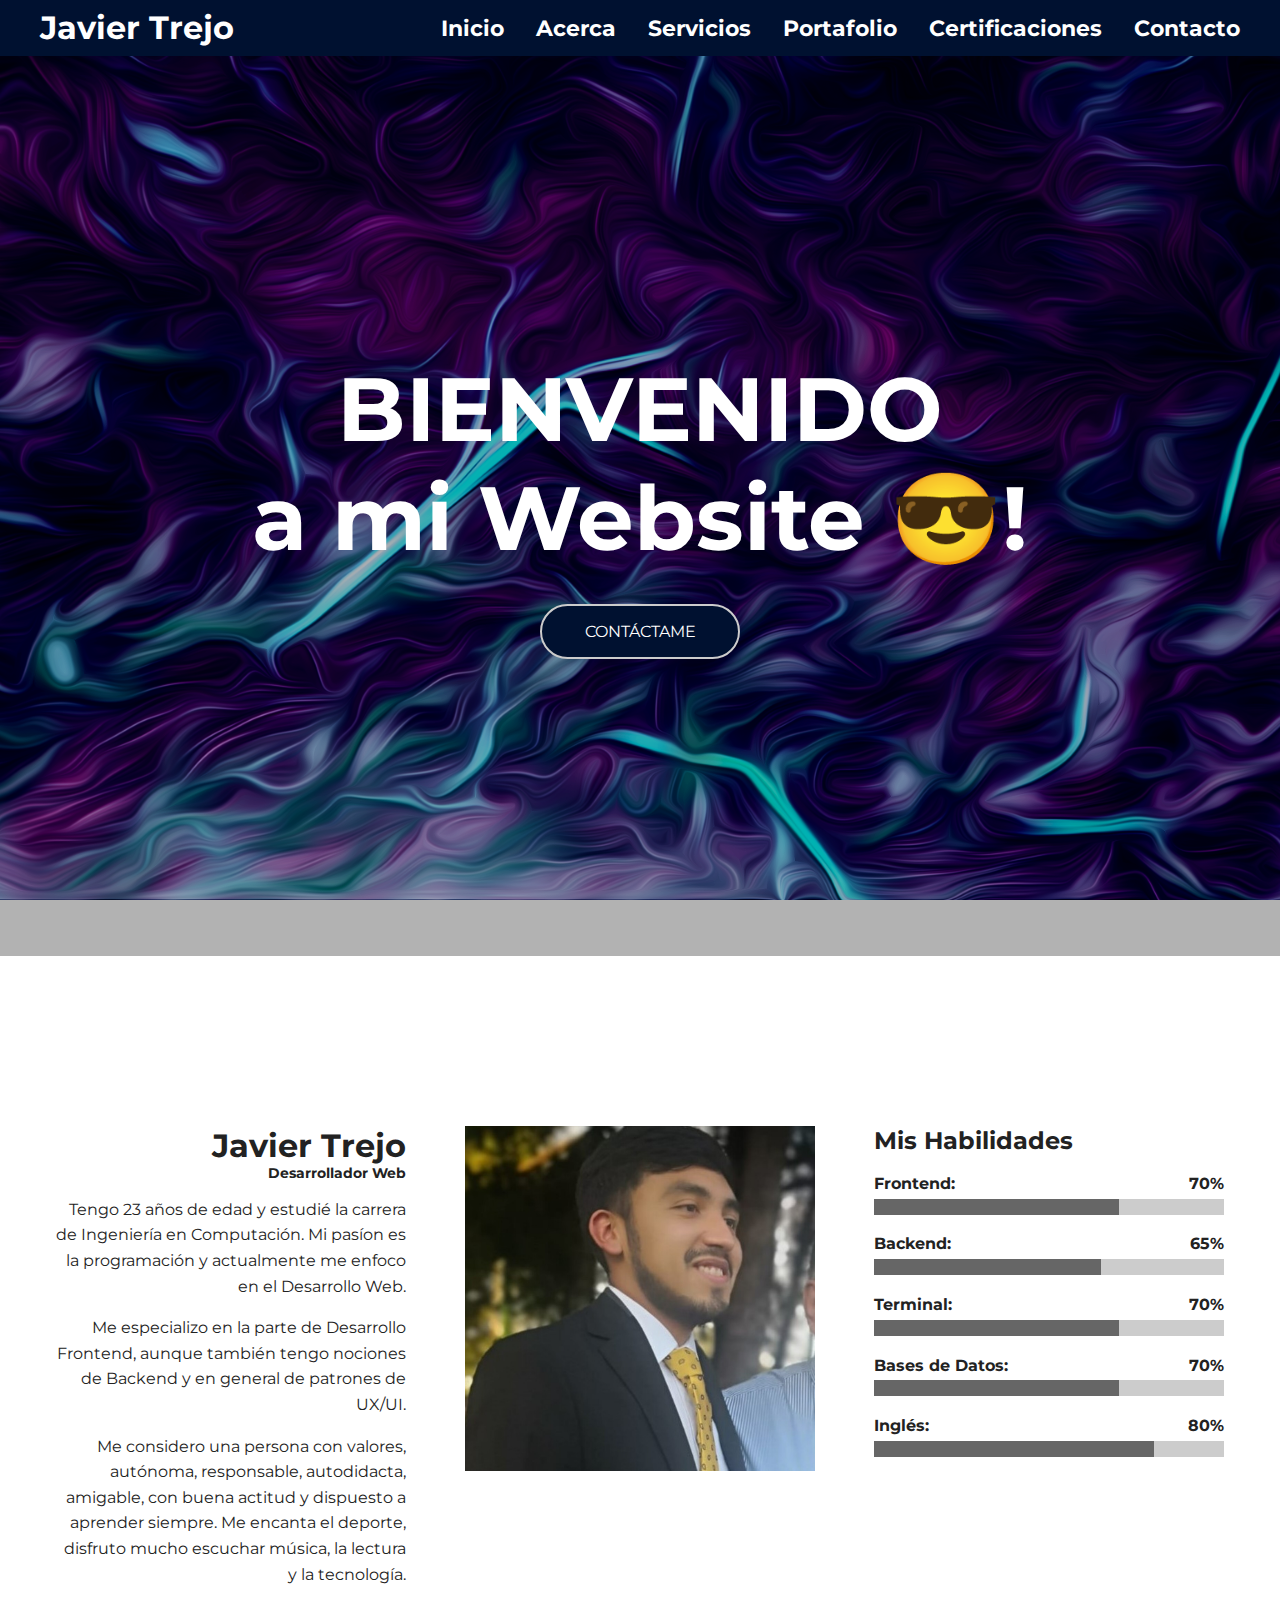
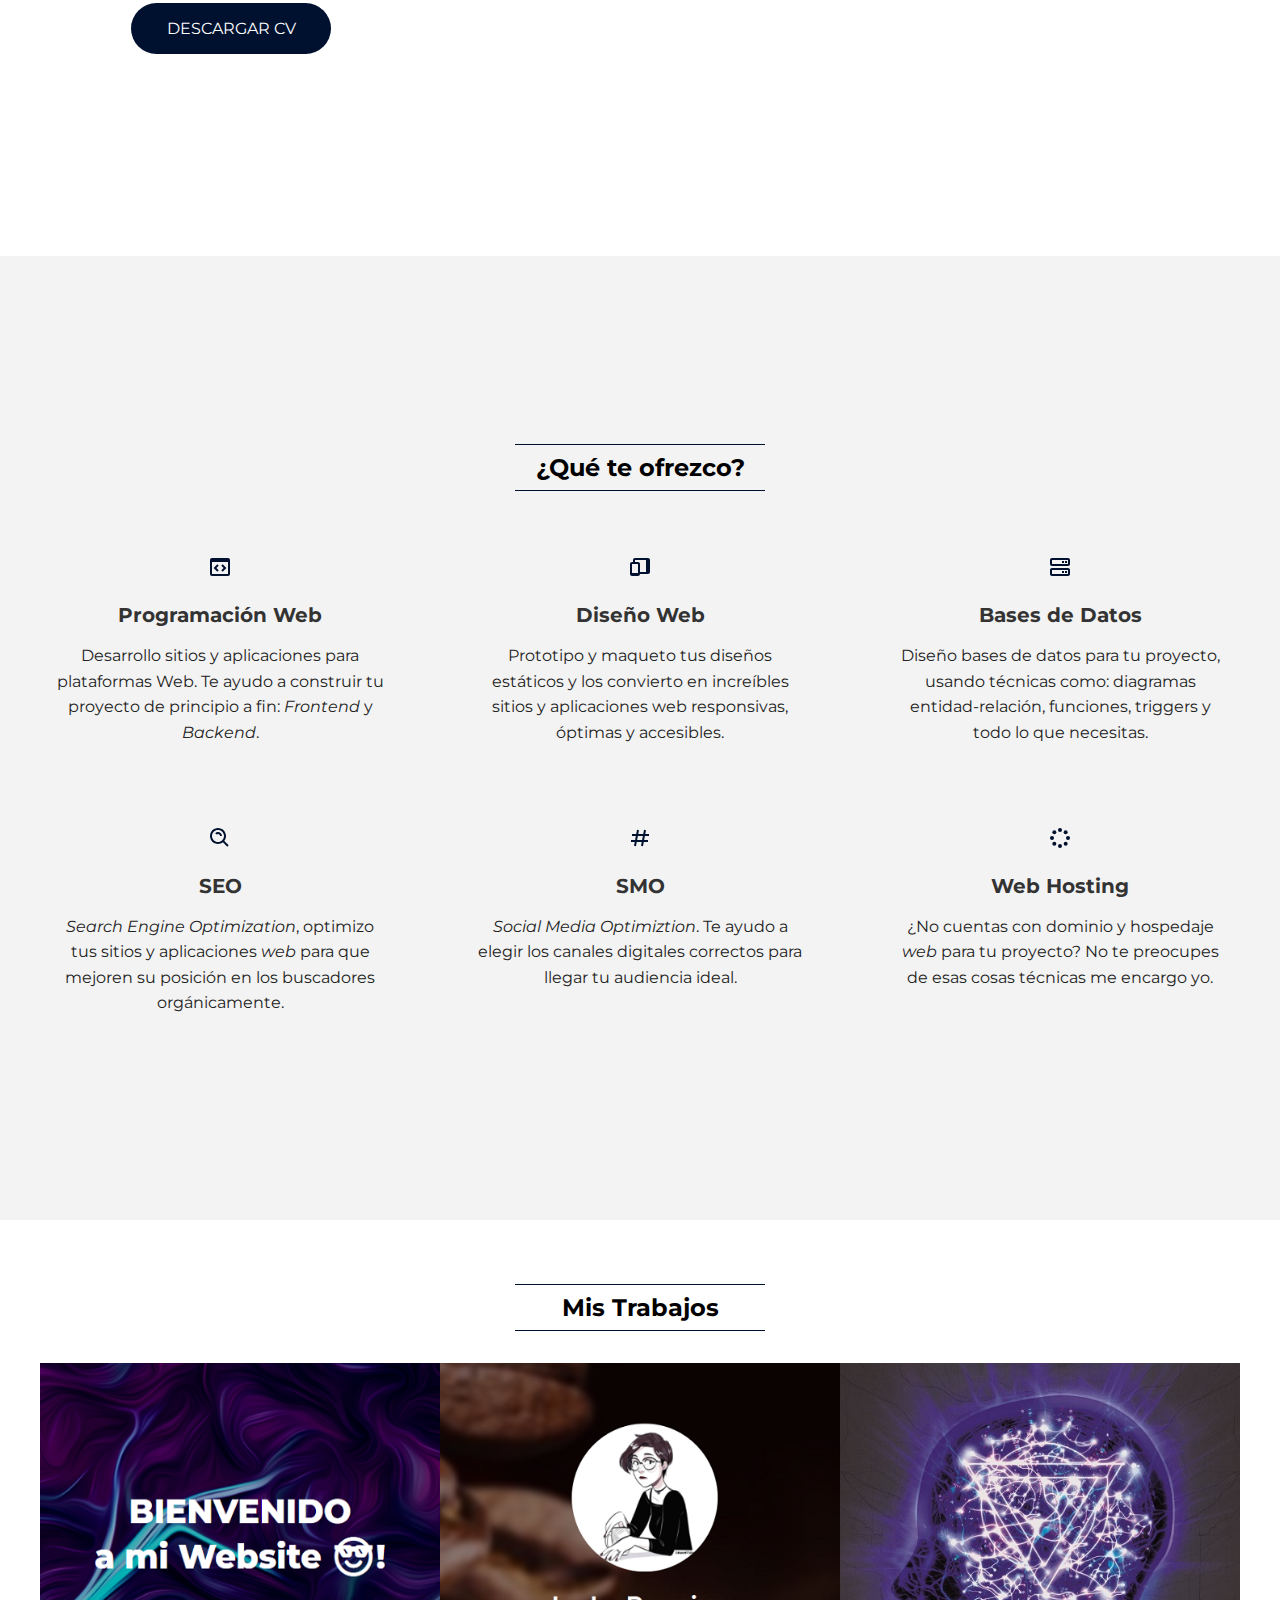
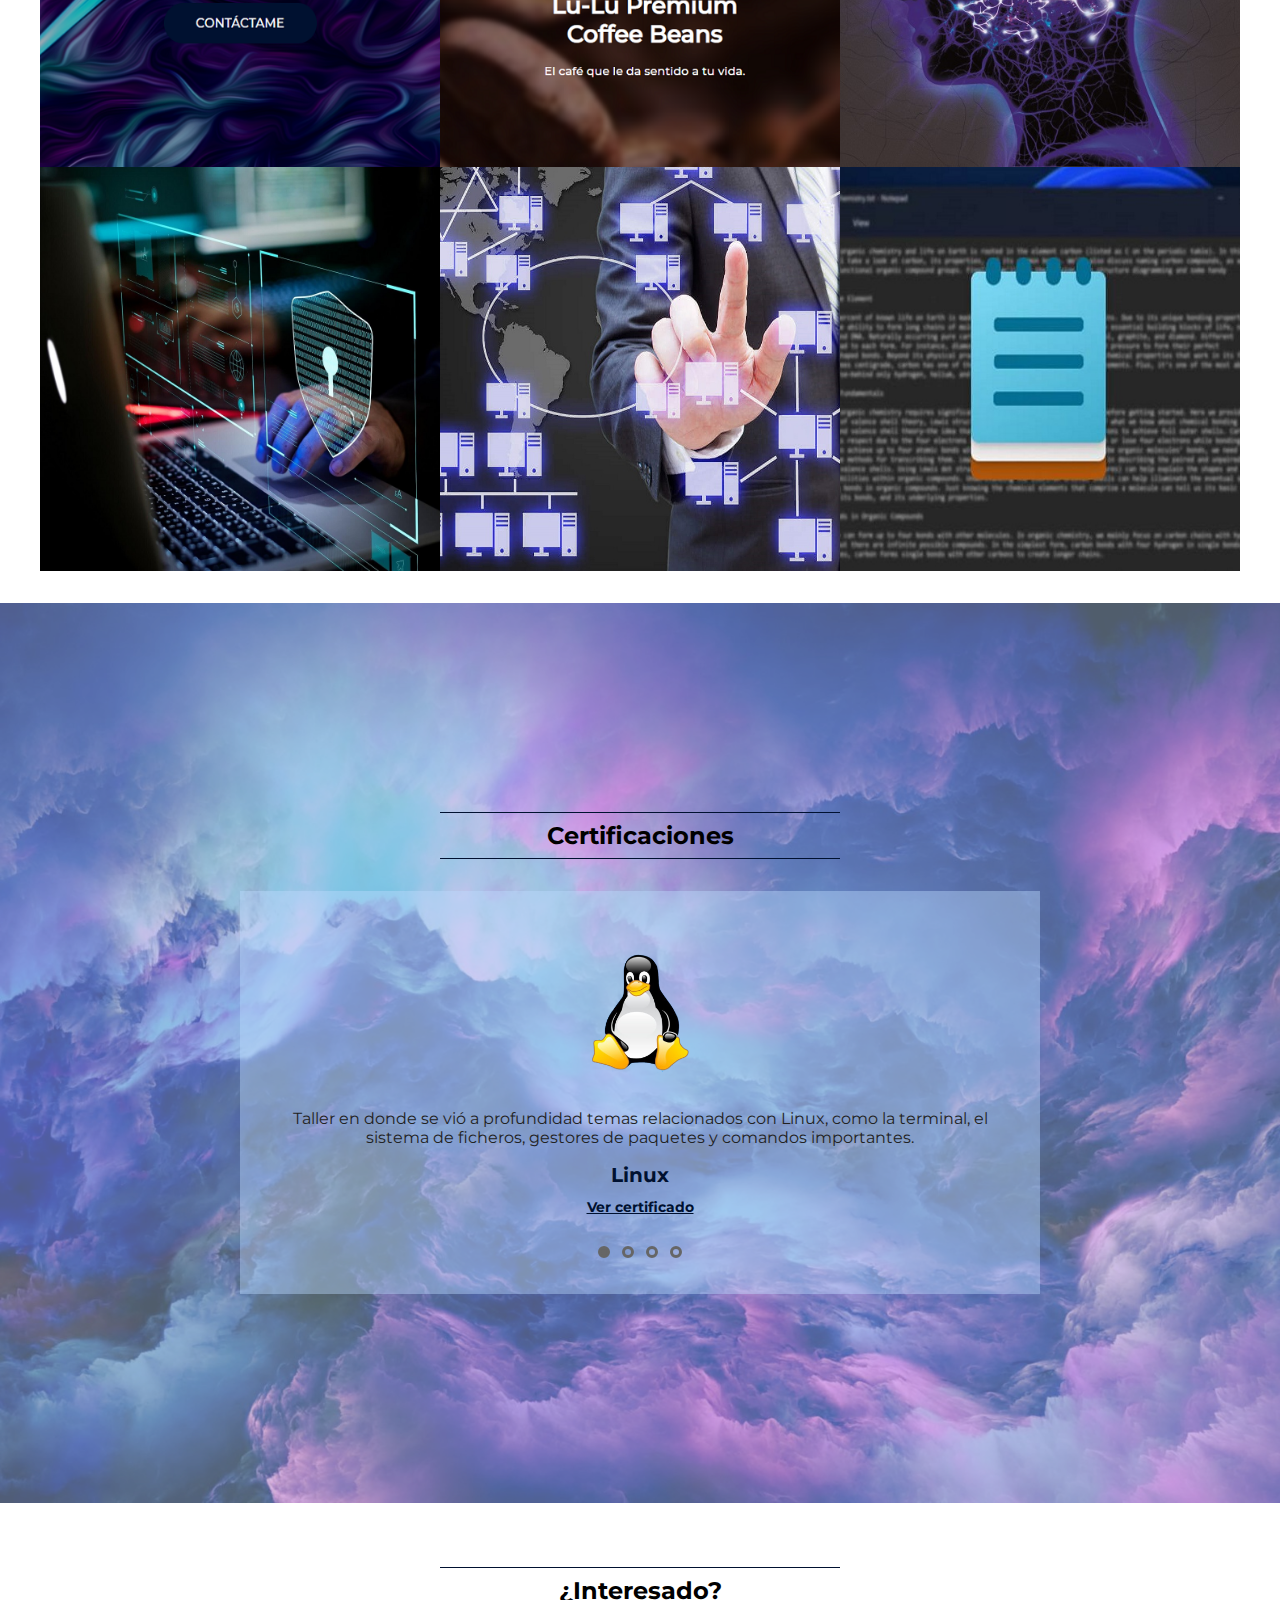
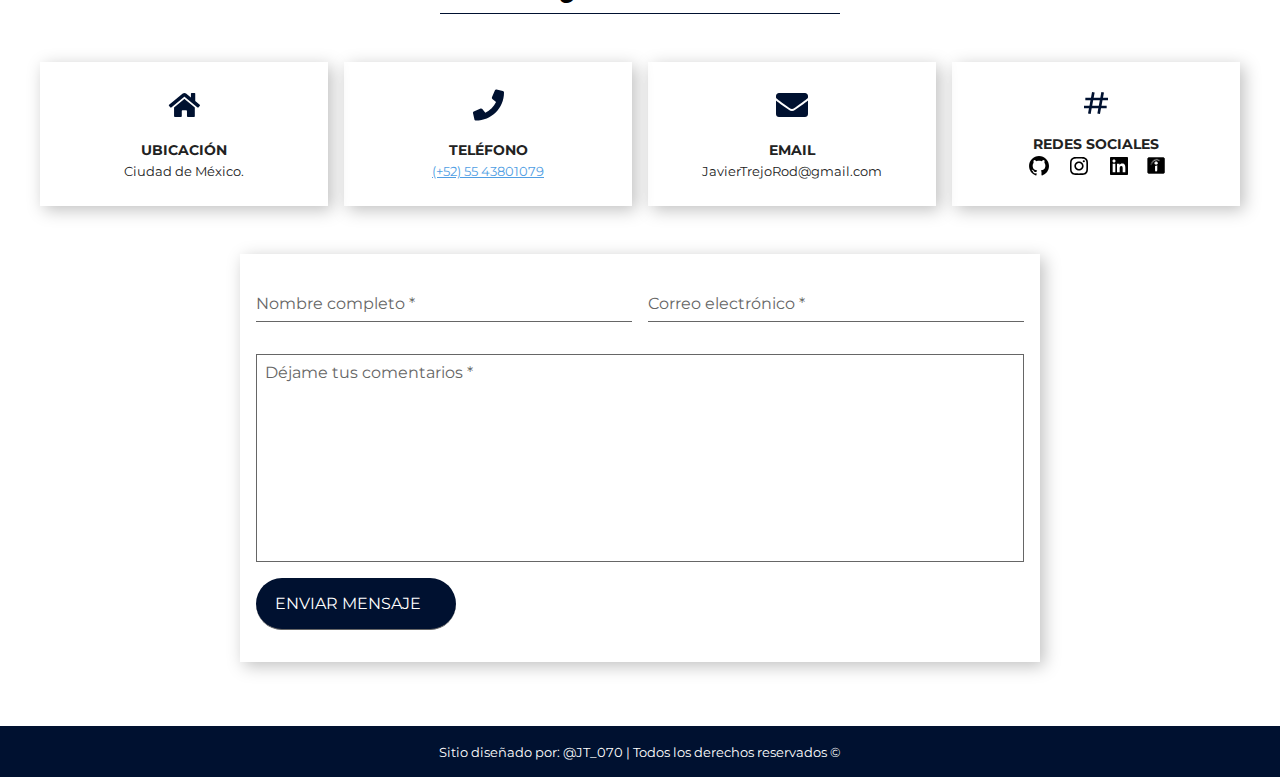
<file: index.html>
<!DOCTYPE html>
<html lang="es">
<head>
    <meta charset="UTF-8">
    <meta name="viewport" content="width=device-width, initial-scale=1.0">
    <link rel="stylesheet" href="./style.css">
    <link rel="shortcut icon" type="image/x-icon" href="https://raw.githubusercontent.com/JT070/Landing-Portfolio/master/assets/favicon-3.png" >
    <title>JaviScript</title>

    <meta name="description" content="Bienvenido a mi sitio web! Aquí concontrarás mi portafolio de proyectos, información de contacto, mi CV y más. Contáctame y trabajemos juntos!">
    <meta property="og:image" content="https://raw.githubusercontent.com/JT070/Landing-Portfolio/master/assets/JT-Logo-Cuadrado.png">
    <link rel="canonical" href="">
    <link rel="favicon" href="https://raw.githubusercontent.com/JT070/Landing-Portfolio/master/assets/favicon-3.png">
    <link rel="apple-touch-icon" href="https://raw.githubusercontent.com/JT070/Landing-Portfolio/master/assets/favicon-3.png">
    <meta name="theme-color" content="#D90062">
    <meta name="twitter:card" content="summary">
    <meta property="og:type" content="website">
    <meta name="twitter:title" property="og:title" content="Javier Trejo | Portafolio CV">
    <meta name="twitter:image" property="og:image" content="https://raw.githubusercontent.com/JT070/Landing-Portfolio/master/assets/JT-Logo-Cuadrado.png">
    <meta name="twitter:url" property="og:url" content="">
    <meta name="twitter:description" property="og:description" content="Bienvenido a mi sitio web! Aquí concontrarás mi portafolio de proyectos, información de contacto, mi CV y más. Contáctame y trabajemos juntos!">
</head>


<body>
    <header class="header">
        <section class="container">
            <div class="logo">
                <a href="index.html">Javier Trejo</a>
            </div>
            <button class="menu-btn">
                <svg  xmlns="http://www.w3.org/2000/svg" width="24" height="24" viewBox="0 0 24 24"><path d="M4 6H20V8H4zM4 11H20V13H4zM4 16H20V18H4z"/></svg>
                <svg class="none" xmlns="http://www.w3.org/2000/svg" width="24" height="24" viewBox="0 0 24 24"><path d="M16.192 6.344L11.949 10.586 7.707 6.344 6.293 7.758 10.535 12 6.293 16.242 7.707 17.656 11.949 13.414 16.192 17.656 17.606 16.242 13.364 12 17.606 7.758z"/></svg>
            </button>

            <nav class="menu">
                <a href="#inicio">Inicio</a>
                <a href="#acerca">Acerca</a>
                <a href="#servicios">Servicios</a>
                <a href="#portafolio">Portafolio</a>
                <a href="#certificaciones">Certificaciones</a>
                <a href="#contacto">Contacto</a>
            </nav>
        </section>
    </header>

    <section id="inicio" class="home">
        <article class="hero-image" style="--hero-image:url('./assets/abstract.png');  --hero-attachment: fixed;">
            <aside class="hero-image-opacity" style="--hero-opacity-color:var(--black-alpha-color);">
                <div class="hero-image-content">
                    <h2 class="hero-image-title" style="--hero-text-color: var(--white-color);">
                        BIENVENIDO <br> a mi Website 😎!
                    </h2>
                    <a href="#contacto" class="btn" id="hero-btn">
                        CONTÁCTAME
                    </a>
                </div>
            </aside>
        </article>
    </section>

    <section id="acerca" class="about section container full-lg-screen">
        <article class="text-lg-right">
            <aside class="text-center text-lg-right">
                <h1>Javier Trejo</h1>
                <h5>Desarrollador Web</h5>
            </aside>
            <p>Tengo 23 años de edad y estudié la carrera de Ingeniería en Computación. Mi pasíon es la programación y actualmente me enfoco en el Desarrollo Web.</p>
            <p>Me especializo en la parte de Desarrollo Frontend, aunque también tengo nociones de Backend y en general de patrones de UX/UI.</p>
            <p>Me considero una persona con valores, autónoma, responsable, autodidacta, amigable, con buena actitud y dispuesto a aprender siempre. Me encanta el deporte, disfruto mucho escuchar música, la lectura y la tecnología.</p>
            <div class="text-center text-lg-center">
                <a class="btn" href="./assets/CV3.0.pdf" target="blank" rel="noopener">DESCARGAR CV</a>
            </div>
        </article>

        <article>
            <img class="gray-scale" src="./assets/004-1.jpg" alt="Javier Trejo">
        </article>

        <article>
            <h2 class="text-center text-lg-left">Mis Habilidades</h2>
            <div class="progress">
                <p>
                    <b>Frontend:</b>
                    <b>70%</b>
                </p>
                <progress value="70" min="0" max="100"></progress>
            </div>
            <div class="progress">
                <p>
                    <b>Backend:</b>
                    <b>65%</b>
                </p>
                <progress value="65" min="0" max="100"></progress>
            </div>
            <div class="progress">
                <p>
                    <b>Terminal:</b>
                    <b>70%</b>
                </p>
                <progress value="70" min="0" max="100"></progress>
            </div>
            <div class="progress">
                <p>
                    <b>Bases de Datos:</b>
                    <b>70%</b>
                </p>
                <progress value="70" min="0" max="100"></progress>
            </div>
            <div class="progress">
                <p>
                    <b>Inglés:</b>
                    <b>80%</b>
                </p>
                <progress value="80" min="0" max="100"></progress>
            </div>
        </article>
    </section>

    <section id="servicios" class="services section bg-gray-light">
        <div class="container full-lg-screen">
            <h2 class="section-title">¿Qué te ofrezco?</h2>
            <article class="service-card">
                <svg xmlns="http://www.w3.org/2000/svg" width="24" height="24" viewBox="0 0 24 24"><path d="M20,3H4C2.897,3,2,3.897,2,5v14c0,1.103,0.897,2,2,2h16c1.103,0,2-0.897,2-2V5C22,3.897,21.103,3,20,3z M4,19V7h16 l0.002,12H4z"/><path d="M9.293 9.293L5.586 13 9.293 16.707 10.707 15.293 8.414 13 10.707 10.707zM14.707 9.293L13.293 10.707 15.586 13 13.293 15.293 14.707 16.707 18.414 13z"/></svg>
                <h3>Programación Web</h3>
                <p>
                    Desarrollo sitios y aplicaciones para plataformas Web. 
                    Te ayudo a construir tu proyecto de principio a
                    fin: <i>Frontend</i> y <i>Backend</i>.
                </p>
            </article>

            <article class="service-card">
                <svg xmlns="http://www.w3.org/2000/svg" width="24" height="24" viewBox="0 0 24 24"><path d="M20,3H7C5.897,3,5,3.897,5,5v2H4C2.897,7,2,7.897,2,9v10c0,1.103,0.897,2,2,2h6c1.103,0,2-0.897,2-2h8c1.103,0,2-0.897,2-2 V5C22,3.897,21.103,3,20,3z M6,9h4l-0.003,9H4V9H6z M12,17V9c0-1.103-0.897-2-2-2H7V5h11v12H12z"/></svg>
                <h3>Diseño Web</h3>
                <p>
                    Prototipo y maqueto tus diseños estáticos y los 
                    convierto en increíbles sitios y aplicaciones web
                    responsivas, óptimas y accesibles.
                </p>
            </article>

            <article class="service-card">
                <svg xmlns="http://www.w3.org/2000/svg" width="24" height="24" viewBox="0 0 24 24"><path fill="none" d="M4 15v4h16.002L20 15H4zM16 18h-2v-2h2V18zM19 18h-2v-2h2V18zM4 5v4h16.002L20 5H4zM16 8h-2V6h2V8zM19 8h-2V6h2V8z"/><path d="M20 3H4C2.897 3 2 3.897 2 5v4c0 1.103.897 2 2 2h16c1.103 0 2-.897 2-2V5C22 3.897 21.103 3 20 3zM4 9V5h16l.002 4H4zM20 13H4c-1.103 0-2 .897-2 2v4c0 1.103.897 2 2 2h16c1.103 0 2-.897 2-2v-4C22 13.897 21.103 13 20 13zM4 19v-4h16l.002 4H4z"/><path d="M17 6H19V8H17zM14 6H16V8H14zM17 16H19V18H17zM14 16H16V18H14z"/></svg>
                <h3>Bases de Datos</h3>
                <p>
                    Diseño bases de datos para tu proyecto, usando 
                    técnicas como: diagramas entidad-relación, 
                    funciones, triggers y todo lo que necesitas.
                </p>
            </article>

            <article class="service-card">
                <svg xmlns="http://www.w3.org/2000/svg" width="24" height="24" viewBox="0 0 24 24"><path d="M10,18c1.846,0,3.543-0.635,4.897-1.688l4.396,4.396l1.414-1.414l-4.396-4.396C17.365,13.543,18,11.846,18,10 c0-4.411-3.589-8-8-8s-8,3.589-8,8S5.589,18,10,18z M10,4c3.309,0,6,2.691,6,6s-2.691,6-6,6s-6-2.691-6-6S6.691,4,10,4z"/><path d="M11.412,8.586C11.791,8.966,12,9.468,12,10h2c0-1.065-0.416-2.069-1.174-2.828c-1.514-1.512-4.139-1.512-5.652,0 l1.412,1.416C9.346,7.83,10.656,7.832,11.412,8.586z"/></svg>
                <h3>SEO</h3>
                <p>
                    <i>Search Engine Optimization</i>, optimizo tus 
                    sitios y aplicaciones <i>web</i> para que mejoren 
                    su posición en los buscadores orgánicamente.
                </p>
            </article>

            <article class="service-card">
                <svg xmlns="http://www.w3.org/2000/svg" width="24" height="24" viewBox="0 0 24 24"><path d="M16.018,3.815L15.232,8h-4.966l0.716-3.815L9.018,3.815L8.232,8H4v2h3.857l-0.751,4H3v2h3.731l-0.714,3.805l1.965,0.369 L8.766,16h4.966l-0.714,3.805l1.965,0.369L15.766,16H20v-2h-3.859l0.751-4H21V8h-3.733l0.716-3.815L16.018,3.815z M14.106,14H9.141 l0.751-4h4.966L14.106,14z"/></svg>
                <h3>SMO</h3>
                <p>
                    <i>Social Media Optimiztion</i>. Te ayudo a elegir 
                    los canales digitales correctos para llegar tu 
                    audiencia ideal.
                </p>
            </article>

            <article class="service-card">
                <svg xmlns="http://www.w3.org/2000/svg" width="24" height="24" viewBox="0 0 24 24"><circle cx="12" cy="20" r="2"/><circle cx="12" cy="4" r="2"/><circle cx="6.343" cy="17.657" r="2"/><circle cx="17.657" cy="6.343" r="2"/><circle cx="4" cy="12" r="2.001"/><circle cx="20" cy="12" r="2"/><circle cx="6.343" cy="6.344" r="2"/><circle cx="17.657" cy="17.658" r="2"/></svg>
                <h3>Web Hosting</h3>
                <p>
                    ¿No cuentas con dominio y hospedaje <i>web</i> para 
                    tu proyecto? No te preocupes de esas cosas técnicas 
                    me encargo yo.
                </p>
            </article>
        </div>
    </section>

    <section id="portafolio" class="portfolio section">

        <div class="container">
            <h2 class="section-title">Mis Trabajos</h2>

            <a href="#trabajo-1" class="portfolio-card">
                <img src="./assets/porfolio-11.png" alt="Trabajo 1">
                <aside class="portfolio-card-info">
                    <div>
                        <h3>LandingPage-Portfolio</h3>
                        <p>
                            Así es, esta misma Landing Page es uno de mis más
                            recientes proyectos y al que más tiempo le he dedicado.
                            Realizada con HTML y CSS artesanal, ya que busqué usar 
                            lo menos JavaScript posible.
                        </p>
                    </div>
                </aside>
            </a>

            <a href="#trabajo-2" class="portfolio-card">
                <img src="./assets/porfolio-21.png" alt="Trabajo 2">
                <aside class="portfolio-card-info">
                    <div>
                        <h3>LandingPage-LuLu Coffee</h3>
                        <p>
                            Landing Page sencilla para una marca independiente
                            de venta de granos de café calidad Premium.
                            Realizada con HTML, CSS y se le agregaron un par
                            de funcionalidades con JavaScript. También se 
                            realizaron algunos íconos en Photoshop que, estoy
                            seguro identificarás al instante. 😜
                        </p>
                    </div>
                </aside>
            </a>

            <a href="#trabajo-3" class="portfolio-card">
                <img src="./assets/portfolio-31.jpg" alt="Trabajo 3">
                <aside class="portfolio-card-info">
                    <div>
                        <h3>Pimera Holy Grail</h3>
                        <p>
                            Primera página web creada bajo la inspiración
                            de el famosísimo Holy Grail Layout que se 
                            solía ver mucho en las páginas web de los 90's.
                            Realizada con puro HTML y CSS. Totalmente
                            artesanal, al estilo de la vieja guardia.
                        </p>
                    </div>
                </aside>
            </a>

            <a href="#trabajo-4" class="portfolio-card">
                <img src="./assets/portfolio-41.jpg" alt="Trabajo 4">
                <aside class="portfolio-card-info">
                    <div>
                        <h3>Cifrado de Contraseñas</h3>
                        <p>
                            Programa cuya función es la de encriptar cualquier
                            cadena ingresada por el usuario. Cuenta con dos 
                            niveles de cifrado distintos y cada cual más 
                            complejo. Esta también descifra las cadenas cifradas
                            con el mismo algoritmo.
                        </p>
                    </div>
                </aside>
            </a>

            <a href="#trabajo-5" class="portfolio-card">
                <img src="./assets/portfolio-51.jpg" alt="Trabajo 5">
                <aside class="portfolio-card-info">
                    <div>
                        <h3>Organizador de Registros</h3>
                        <p>
                            Aplicación con una sola interfaz cuya función
                            es almacenar los registros ingresados por el 
                            usuario y guardarlos en un archivo binario.
                            Cuenta con funciones como las de: agregar, mostrar
                            buscar, editar, eliminar y ordenar los registros.
                        </p>
                    </div>
                </aside>
            </a>

            <a href="#trabajo-6" class="portfolio-card">
                <img src="./assets/portfolio-61.jpg" alt="Trabajo 6">
                <aside class="portfolio-card-info">
                    <div>
                        <h3>Bloc de Notas Personalizable</h3>
                        <p>
                           Aplicación de tipo Bloc de Notas la cual
                           puedes personalizar a tu gusto, cambiando 
                           estilos y parámetros de la ventana, la fuente,
                           el color, el tamaño y porsupuesto no puede 
                           faltar el modo oscuro! 😎 
                        </p>
                    </div>
                </aside>
            </a>
        </div>

        <article class="modal" id="trabajo-1">
            <div class="modal-content">
                <a href="#cerrar" class="modal-close">
                    <svg xmlns="http://www.w3.org/2000/svg" width="24" height="24" viewBox="0 0 24 24"><path d="M12,2C6.486,2,2,6.486,2,12s4.486,10,10,10s10-4.486,10-10S17.514,2,12,2z M16.207,14.793l-1.414,1.414L12,13.414 l-2.793,2.793l-1.414-1.414L10.586,12L7.793,9.207l1.414-1.414L12,10.586l2.793-2.793l1.414,1.414L13.414,12L16.207,14.793z"/></svg>
                </a>
                <article class="portfolio-modal">
                    <img src="./assets/porfolio-11.png" alt="Trabajo 1">
                    <div class="portfolio-info">
                        <h3>Portafolio Web</h3>
                        <p>
                            Así es, esta misma Landing Page es uno de mis más
                            recientes proyectos y al que más tiempo le he dedicado.
                            <br>
                            Te dejo el enlace al repositorio de GitHub!
                        </p>
                        <aside class="portfolio-details">
                           <small><b>Lenguajes:</b></small>
                           <small>HTML, CSS, JavaScript</small>
                           <small><b>Fecha:</b></small>
                           <small>Diciembre-2021</small>
                           <small><b>Tipo:</b></small>
                           <small>Landing Page</small>
                           <small><b>Enlace:</b></small>
                           <small><a href="https://github.com/JT070/Landing-Portfolio" target="blank" rel="noopener">Landing-Portfolio.github</a></small>
                        </aside>
                    </div>
                </article>
            </div>
        </article>
        
        <article class="modal" id="trabajo-2">
            <div class="modal-content">
                <a href="#cerrar" class="modal-close">
                    <svg xmlns="http://www.w3.org/2000/svg" width="24" height="24" viewBox="0 0 24 24"><path d="M12,2C6.486,2,2,6.486,2,12s4.486,10,10,10s10-4.486,10-10S17.514,2,12,2z M16.207,14.793l-1.414,1.414L12,13.414 l-2.793,2.793l-1.414-1.414L10.586,12L7.793,9.207l1.414-1.414L12,10.586l2.793-2.793l1.414,1.414L13.414,12L16.207,14.793z"/></svg>
                </a>
                <article class="portfolio-modal">
                    <img src="./assets/porfolio-21.png" alt="Trabajo 2">
                    <div class="portfolio-info">
                        <h3>Lu-Lu Premium Coffee Beans</h3>
                        <p>
                            Página sencilla para una marca 
                            de granos de café Premium.
                            Realizada con HTML, CSS y se le agregaron un par
                            de funciones con JavaScript. También se 
                            realizaron algunos íconos en Photoshop que, estoy
                            seguro identificarás al instante. 😜
                        </p>
                        <aside class="portfolio-details">
                           <small><b>Lenguajes:</b></small>
                           <small>HTML, CSS, JavaScript.</small>
                           <small><b>Fecha:</b></small>
                           <small>Junio-2021</small>
                           <small><b>Tipo:</b></small>
                           <small>Landing Page.</small>
                           <small><b>Enlace:</b></small>
                           <small><a href="https://jt070.github.io/LandingPage_MaryCoffeeBrand/" target="blank" rel="noopener">Lu-LuCoffeeBeans.github</a></small>
                        </aside>
                    </div>
                </article>
            </div>
        </article>

        <article class="modal" id="trabajo-3">
            <div class="modal-content">
                <a href="#cerrar" class="modal-close">
                    <svg xmlns="http://www.w3.org/2000/svg" width="24" height="24" viewBox="0 0 24 24"><path d="M12,2C6.486,2,2,6.486,2,12s4.486,10,10,10s10-4.486,10-10S17.514,2,12,2z M16.207,14.793l-1.414,1.414L12,13.414 l-2.793,2.793l-1.414-1.414L10.586,12L7.793,9.207l1.414-1.414L12,10.586l2.793-2.793l1.414,1.414L13.414,12L16.207,14.793z"/></svg>
                </a>
                <article class="portfolio-modal">
                    <img src="./assets/portfolio-31.jpg" alt="Trabajo 3">
                    <div class="portfolio-info">
                        <h3>Primera Holy Grail</h3>
                        <p>
                            Primera página web creada bajo la inspiración
                            de el famosísimo Holy Grail Layout que se 
                            solía ver mucho en las páginas web de los 90's.
                        </p>
                        <aside class="portfolio-details">
                           <small><b>Lenguajes:</b></small>
                           <small>HTML y CSS.</small>
                           <small><b>Fecha:</b></small>
                           <small>Junio-2020</small>
                           <small><b>Tipo:</b></small>
                           <small>Holy Grail Layout Web</small>
                           <small><b>Enlace:</b></small>
                           <small><a href="https://github.com/JT070/PrimeraPagina" target="blank" rel="noopener">PrimeraPaginaJT.github</a></small>
                        </aside>
                    </div>
                </article>
            </div>
        </article>

        <article class="modal" id="trabajo-4">
            <div class="modal-content">
                <a href="#cerrar" class="modal-close">
                    <svg xmlns="http://www.w3.org/2000/svg" width="24" height="24" viewBox="0 0 24 24"><path d="M12,2C6.486,2,2,6.486,2,12s4.486,10,10,10s10-4.486,10-10S17.514,2,12,2z M16.207,14.793l-1.414,1.414L12,13.414 l-2.793,2.793l-1.414-1.414L10.586,12L7.793,9.207l1.414-1.414L12,10.586l2.793-2.793l1.414,1.414L13.414,12L16.207,14.793z"/></svg>
                </a>
                <article class="portfolio-modal">
                    <img src="./assets/portfolio-41.jpg" alt="Trabajo 4">
                    <div class="portfolio-info">
                        <h3>Cifrado de Contraseñas</h3>
                        <p>
                            Programa que encripta cualquier
                            cadena ingresada. Cuenta con dos 
                            niveles de complejidad de cifrado. 
                            Esta también descifra las cadenas cifradas
                            con el mismo algoritmo.
                        </p>
                        <aside class="portfolio-details">
                           <small><b>Lenguajes:</b></small>
                           <small>Java.</small>
                           <small><b>Fecha:</b></small>
                           <small>Marzo-2020</small>
                           <small><b>Tipo:</b></small>
                           <small>Aplicación de Escritorio.</small>
                           <small><b>Enlace:</b></small>
                           <small><a href="https://github.com/JT070/Cifrado-Descifrado" target="blank" rel="noopener">CifradoDescifradoJT.github</a></small>
                        </aside>
                    </div>
                </article>
            </div>
        </article>

        <article class="modal" id="trabajo-5">
            <div class="modal-content">
                <a href="#cerrar" class="modal-close">
                    <svg xmlns="http://www.w3.org/2000/svg" width="24" height="24" viewBox="0 0 24 24"><path d="M12,2C6.486,2,2,6.486,2,12s4.486,10,10,10s10-4.486,10-10S17.514,2,12,2z M16.207,14.793l-1.414,1.414L12,13.414 l-2.793,2.793l-1.414-1.414L10.586,12L7.793,9.207l1.414-1.414L12,10.586l2.793-2.793l1.414,1.414L13.414,12L16.207,14.793z"/></svg>
                </a>
                <article class="portfolio-modal">
                    <img src="./assets/portfolio-51.jpg" alt="Trabajo 5">
                    <div class="portfolio-info">
                        <h3>Organizador de Registros</h3>
                        <p>
                            Aplicación cuya función
                            es almacenar los registros ingresados 
                            y guardarlos en un archivo binario.
                            Cuenta con funciones como las de: agregar, mostrar
                            buscar, editar, eliminar y ordenar los registros.
                        </p>
                        <aside class="portfolio-details">
                           <small><b>Lenguajes:</b></small>
                           <small>C# (.NET).</small>
                           <small><b>Fecha:</b></small>
                           <small>Noviembre-2020</small>
                           <small><b>Tipo:</b></small>
                           <small>Aplicación de Escritorio</small>
                           <small><b>Enlace:</b></small>
                           <small><a href="https://github.com/JT070/Organizador-Registros" target="blank" rel="noopener">OrganizadorJT.github</a></small>
                        </aside>
                    </div>
                </article>
            </div>
        </article>

        <article class="modal" id="trabajo-6">
            <div class="modal-content">
                <a href="#cerrar" class="modal-close">
                    <svg xmlns="http://www.w3.org/2000/svg" width="24" height="24" viewBox="0 0 24 24"><path d="M12,2C6.486,2,2,6.486,2,12s4.486,10,10,10s10-4.486,10-10S17.514,2,12,2z M16.207,14.793l-1.414,1.414L12,13.414 l-2.793,2.793l-1.414-1.414L10.586,12L7.793,9.207l1.414-1.414L12,10.586l2.793-2.793l1.414,1.414L13.414,12L16.207,14.793z"/></svg>
                </a>
                <article class="portfolio-modal">
                    <img src="./assets/portfolio-61.jpg" alt="Trabajo 6">
                    <div class="portfolio-info">
                        <h3>Notepad Personalizable</h3>
                        <p>
                            Aplicación de tipo Bloc de Notas la cual
                            puedes personalizar a tu gusto, cambiando 
                            estilos y parámetros de la ventana, la fuente,
                            el color, el tamaño y porsupuesto no puede 
                            faltar el modo oscuro! 😎 
                        </p>
                        <aside class="portfolio-details">
                           <small><b>Lenguajes:</b></small>
                           <small>C# (.NET).</small>
                           <small><b>Fecha:</b></small>
                           <small>Septiembre-2020</small>
                           <small><b>Tipo:</b></small>
                           <small>Aplicación de Escritorio</small>
                           <small><b>Enlace:</b></small>
                           <small><a href="https://github.com/JT070/Notepad-Sencillo" target="blank" rel="noopener">BlocDeNotasJT.github</a></small>
                        </aside>
                    </div>
                </article>
            </div>
        </article>

    </section>

    <section id="certificaciones" class="testimonials">
        <article class="hero-image" style="--hero-image:url('./assets/wpp_02.jpg');  --hero-attachment: scroll;">
            <aside class="hero-image-opacity" style="--hero-opacity-color:var(--white-alpha-color);">
                <div class="hero-image-content">
                    <div class="container">
                        <h2 class="section-title">Certificaciones</h2>
                        <article class="carousel" style="--carousel-bg-color: var(--white-alpha-color);">
                            <input type="radio" name="slides" id="slide-1" checked>                            
                            <input type="radio" name="slides" id="slide-2">
                            <input type="radio" name="slides" id="slide-3">
                            <input type="radio" name="slides" id="slide-4">
                            <ul class="slides">
                                <li class="slide">
                                    <img class="avatar" src="./assets/logo-Linux.png" alt="Logo Linux">
                                    <blockquote> 
                                        Taller en donde se vió a profundidad temas relacionados 
                                        con Linux, como la terminal, el sistema de ficheros, gestores 
                                        de paquetes y comandos importantes.
                                    </blockquote>
                                    <h3 class="text-first-color">Linux</h3>
                                    <h5 class="enlace-certificado">
                                        <a href="./assets/Certificación - Linux.pdf" target="blank" rel="noopener">
                                        Ver certificado
                                        </a>
                                    </h5>
                                </li>
                                <li class="slide">
                                    <img class="avatar" src="./assets/logo-SO.png" alt="Logo Sistemas Operativos">
                                    <blockquote> 
                                        Se trató principalmente de programación
                                        enfocada a sistemas opertaivos con lenguajes de 
                                        bajo nivel, así como el correcto funcionamiento de 
                                        estos. 
                                    </blockquote>
                                    <h3 class="text-first-color">Sistemas Operativos</h3>
                                    <h5 class="enlace-certificado">
                                        <a href="./assets/Certificado - Sistemas Operativos.pdf" target="blank" rel="noopener">
                                            Ver certificado
                                        </a>
                                    </h5>
                                </li>
                                <li class="slide">
                                    <img class="avatar" src="./assets/logo-Matlab.png" alt="Logo Matlab">
                                    <blockquote> 
                                        Taller donde se explica qué es la criptografía visual y
                                        se demuestra con un algoritmo para encriptar archivos y 
                                        documentos físicos con MatLab.
                                    </blockquote>
                                    <h3 class="text-first-color">Criptografía Visual</h3>
                                    <h5 class="enlace-certificado">
                                        <a href="./assets/Certificado Matlab.pdf" target="blank" rel="noopener">
                                            Ver certificado
                                        </a>
                                    </h5>
                                </li>
                                <li class="slide">
                                    <img class="avatar" src="./assets/logo-oracle.jpg" alt="Logo Oracle">
                                    <blockquote> 
                                        Introducción al servicio de Bases de Datos que 
                                        ofrece la empresa de Oracle.
                                    </blockquote>
                                    <h3 class="text-first-color">Oracle</h3>
                                    <h5 class="enlace-certificado">
                                        <a href="./assets/Certificado Oracle.pdf" target="blank" rel="noopener">
                                            Ver certificado
                                        </a>
                                    </h5>
                                </li>
                            </ul>
                            <aside class="slides-nav">
                                <label for="slide-1" id="dot-1"></label>
                                <label for="slide-2" id="dot-2"></label>
                                <label for="slide-3" id="dot-3"></label>
                                <label for="slide-4" id="dot-4"></label>
                            </aside>
                        </article>
                    </div>
                </div>
            </aside>
        </article>
    </section>

    <section id="contacto" class="contact section">
        <div class="container">
            <h2 class="section-title">¿Interesado?</h2>

            <article class="contact-cards">
                <aside class="contact-card box-shadow-1">
                    <svg width="37" height="28" viewBox="0 0 37 28"  xmlns="http://www.w3.org/2000/svg">
                        <path d="M18.5 7.3125L7 16.8125V27C7 27.5625 7.4375 28 8 28H15C15.5 28 15.9375 27.5625 15.9375 27V21C15.9375 20.5 16.4375 20 16.9375 20H20.9375C21.5 20 21.9375 20.5 21.9375 21V27C21.9375 27.5625 22.4375 28 22.9375 28H30C30.5 28 31 27.5625 31 27V16.75L19.4375 7.3125C19.3125 7.1875 19.125 7.125 19 7.125C18.8125 7.125 18.625 7.1875 18.5 7.3125ZM36.6875 13.75L31.5 9.4375V0.8125C31.5 0.375 31.125 0.0625 30.75 0.0625H27.25C26.8125 0.0625 26.5 0.375 26.5 0.8125V5.3125L20.875 0.6875C20.375 0.3125 19.6875 0.0625 19 0.0625C18.25 0.0625 17.5625 0.3125 17.0625 0.6875L1.25 13.75C1.0625 13.875 0.9375 14.125 0.9375 14.3125C0.9375 14.5 1.0625 14.6875 1.125 14.8125L2.75 16.75C2.875 16.9375 3.0625 17 3.3125 17C3.5 17 3.6875 16.9375 3.8125 16.8125L18.5 4.75C18.625 4.625 18.8125 4.5625 19 4.5625C19.125 4.5625 19.3125 4.625 19.4375 4.75L34.125 16.8125C34.25 16.9375 34.4375 17 34.625 17C34.875 17 35.0625 16.9375 35.1875 16.75L36.8125 14.8125C36.9375 14.6875 37 14.5 37 14.3125C37 14.125 36.875 13.875 36.6875 13.75Z" />
                    </svg>
                    <h5>UBICACIÓN</h5>
                    <small>Ciudad de México.</small>
                </aside>

                <aside class="contact-card box-shadow-1">
                    <svg width="33" height="32" viewBox="0 0 33 32"  xmlns="http://www.w3.org/2000/svg">
                        <path d="M31.8125 1.5625L25.3125 0.0625C24.625 -0.125 23.875 0.25 23.5625 0.9375L20.5625 7.9375C20.3125 8.5625 20.5 9.25 21 9.6875L24.8125 12.8125C22.5625 17.5625 18.625 21.5625 13.75 23.875L10.625 20.0625C10.1875 19.5625 9.5 19.375 8.875 19.625L1.875 22.625C1.1875 22.9375 0.875 23.6875 1 24.375L2.5 30.875C2.6875 31.5625 3.25 32 4 32C20 32 33 19.0625 33 3C33 2.3125 32.5 1.75 31.8125 1.5625Z" />
                    </svg>
                    <h5>TELÉFONO</h5>
                    <small>
                        <a href="tel:5543801079">(+52) 55 43801079</a>
                    </small>
                </aside>

                <aside class="contact-card box-shadow-1">
                    <svg width="32" height="24" viewBox="0 0 32 24"  xmlns="http://www.w3.org/2000/svg">
                        <path d="M31.375 7.9375C29.9375 9.0625 28.125 10.4375 21.75 15.0625C20.5 16 18.1875 18.0625 16 18.0625C13.75 18.0625 11.5 16 10.1875 15.0625C3.8125 10.4375 2 9.0625 0.5625 7.9375C0.3125 7.75 0 7.9375 0 8.25V21C0 22.6875 1.3125 24 3 24H29C30.625 24 32 22.6875 32 21V8.25C32 7.9375 31.625 7.75 31.375 7.9375ZM16 16C17.4375 16.0625 19.5 14.1875 20.5625 13.4375C28.875 7.4375 29.5 6.875 31.375 5.375C31.75 5.125 32 4.6875 32 4.1875V3C32 1.375 30.625 0 29 0H3C1.3125 0 0 1.375 0 3V4.1875C0 4.6875 0.1875 5.125 0.5625 5.375C2.4375 6.875 3.0625 7.4375 11.375 13.4375C12.4375 14.1875 14.5 16.0625 16 16Z" />
                    </svg>
                    <h5>EMAIL</h5>
                    <small>JavierTrejoRod@gmail.com</small>
                </aside>

                <aside class="contact-card box-shadow-1">
                    <svg xmlns="http://www.w3.org/2000/svg" width="24" height="24" viewBox="0 0 24 24"><path d="M16.018,3.815L15.232,8h-4.966l0.716-3.815L9.018,3.815L8.232,8H4v2h3.857l-0.751,4H3v2h3.731l-0.714,3.805l1.965,0.369 L8.766,16h4.966l-0.714,3.805l1.965,0.369L15.766,16H20v-2h-3.859l0.751-4H21V8h-3.733l0.716-3.815L16.018,3.815z M14.106,14H9.141 l0.751-4h4.966L14.106,14z"/></svg>
                    <h5>REDES SOCIALES</h5>
                    <small class="social-media">
                        <a href="https://github.com/JT070" target="blank" rel="noopener">
                            <svg xmlns="http://www.w3.org/2000/svg" width="24" height="24" viewBox="0 0 24 24"><path fill-rule="evenodd" clip-rule="evenodd" d="M12.026,2c-5.509,0-9.974,4.465-9.974,9.974c0,4.406,2.857,8.145,6.821,9.465	c0.499,0.09,0.679-0.217,0.679-0.481c0-0.237-0.008-0.865-0.011-1.696c-2.775,0.602-3.361-1.338-3.361-1.338	c-0.452-1.152-1.107-1.459-1.107-1.459c-0.905-0.619,0.069-0.605,0.069-0.605c1.002,0.07,1.527,1.028,1.527,1.028	c0.89,1.524,2.336,1.084,2.902,0.829c0.091-0.645,0.351-1.085,0.635-1.334c-2.214-0.251-4.542-1.107-4.542-4.93	c0-1.087,0.389-1.979,1.024-2.675c-0.101-0.253-0.446-1.268,0.099-2.64c0,0,0.837-0.269,2.742,1.021	c0.798-0.221,1.649-0.332,2.496-0.336c0.849,0.004,1.701,0.115,2.496,0.336c1.906-1.291,2.742-1.021,2.742-1.021	c0.545,1.372,0.203,2.387,0.099,2.64c0.64,0.696,1.024,1.587,1.024,2.675c0,3.833-2.33,4.675-4.552,4.922	c0.355,0.308,0.675,0.916,0.675,1.846c0,1.334-0.012,2.41-0.012,2.737c0,0.267,0.178,0.577,0.687,0.479	C19.146,20.115,22,16.379,22,11.974C22,6.465,17.535,2,12.026,2z"/></svg>
                        </a>
                        <a href="https://www.instagram.com/javiscript_/" target="blank" rel="noopener">
                            <svg xmlns="http://www.w3.org/2000/svg" width="24" height="24" viewBox="0 0 24 24"><path d="M11.999,7.377c-2.554,0-4.623,2.07-4.623,4.623c0,2.554,2.069,4.624,4.623,4.624c2.552,0,4.623-2.07,4.623-4.624	C16.622,9.447,14.551,7.377,11.999,7.377L11.999,7.377z M11.999,15.004c-1.659,0-3.004-1.345-3.004-3.003	c0-1.659,1.345-3.003,3.004-3.003s3.002,1.344,3.002,3.003C15.001,13.659,13.658,15.004,11.999,15.004L11.999,15.004z"/><circle cx="16.806" cy="7.207" r="1.078"/><path d="M20.533,6.111c-0.469-1.209-1.424-2.165-2.633-2.632c-0.699-0.263-1.438-0.404-2.186-0.42	c-0.963-0.042-1.268-0.054-3.71-0.054s-2.755,0-3.71,0.054C7.548,3.074,6.809,3.215,6.11,3.479C4.9,3.946,3.945,4.902,3.477,6.111	c-0.263,0.7-0.404,1.438-0.419,2.186c-0.043,0.962-0.056,1.267-0.056,3.71c0,2.442,0,2.753,0.056,3.71	c0.015,0.748,0.156,1.486,0.419,2.187c0.469,1.208,1.424,2.164,2.634,2.632c0.696,0.272,1.435,0.426,2.185,0.45	c0.963,0.042,1.268,0.055,3.71,0.055s2.755,0,3.71-0.055c0.747-0.015,1.486-0.157,2.186-0.419c1.209-0.469,2.164-1.424,2.633-2.633	c0.263-0.7,0.404-1.438,0.419-2.186c0.043-0.962,0.056-1.267,0.056-3.71s0-2.753-0.056-3.71C20.941,7.57,20.801,6.819,20.533,6.111z M19.315,15.643c-0.007,0.576-0.111,1.147-0.311,1.688c-0.305,0.787-0.926,1.409-1.712,1.711c-0.535,0.199-1.099,0.303-1.67,0.311	c-0.95,0.044-1.218,0.055-3.654,0.055c-2.438,0-2.687,0-3.655-0.055c-0.569-0.007-1.135-0.112-1.669-0.311	c-0.789-0.301-1.414-0.923-1.719-1.711c-0.196-0.534-0.302-1.099-0.311-1.669c-0.043-0.95-0.053-1.218-0.053-3.654	c0-2.437,0-2.686,0.053-3.655c0.007-0.576,0.111-1.146,0.311-1.687c0.305-0.789,0.93-1.41,1.719-1.712	c0.534-0.198,1.1-0.303,1.669-0.311c0.951-0.043,1.218-0.055,3.655-0.055c2.437,0,2.687,0,3.654,0.055	c0.571,0.007,1.135,0.112,1.67,0.311c0.786,0.303,1.407,0.925,1.712,1.712c0.196,0.534,0.302,1.099,0.311,1.669	c0.043,0.951,0.054,1.218,0.054,3.655c0,2.436,0,2.698-0.043,3.654H19.315z"/></svg>
                        </a>
                        <a href="https://www.linkedin.com/in/javier-enrique-trejo-rodriguez-4262621ab/" target="blank" rel="noopener">
                            <svg xmlns="http://www.w3.org/2000/svg" width="24" height="24" viewBox="0 0 24 24"><path d="M20,3H4C3.447,3,3,3.448,3,4v16c0,0.552,0.447,1,1,1h16c0.553,0,1-0.448,1-1V4C21,3.448,20.553,3,20,3z M8.339,18.337H5.667	v-8.59h2.672V18.337z M7.003,8.574c-0.856,0-1.548-0.694-1.548-1.548s0.691-1.548,1.548-1.548c0.854,0,1.548,0.693,1.548,1.548	S7.857,8.574,7.003,8.574z M18.338,18.337h-2.669V14.16c0-0.996-0.018-2.277-1.388-2.277c-1.39,0-1.601,1.086-1.601,2.207v4.248	h-2.667v-8.59h2.56v1.174h0.037c0.355-0.675,1.227-1.387,2.524-1.387c2.704,0,3.203,1.778,3.203,4.092V18.337z"/></svg>
                        </a>
                        <a href="https://my.indeed.com/p/javierenriquet-hecqu1h" target="blank" rel="noopener">
                            <img src="./assets/Indeed-icono-negro.png" alt="logo indeed" width="18" height="18" style="margin-bottom: 4px;">
                        </a>
                    </small>
                </aside>

            </article>

            <form class="contact-form box-shadow-1">
                <input type="text" name="name" placeholder="Nombre completo *" title="Solo letras y espacios en blanco" pattern="^[A-Za-zÑñÁáÉéÍíÓóÚúÜü\s]+$" required >
                <input type="email" name="email" placeholder="Correo electrónico *" title="Correo no válido" pattern="^[a-z0-9]+(\.[_a-z0-9]+)*@[a-z0-9-]+(\.[a-z0-9-]+)*(\.[a-z]{2,15})$" required>
                <textarea name="comments" cols="50" rows="10" placeholder="Déjame tus comentarios *" required></textarea>
                <div class="contact-form-loader text-center none">
                    <img src="./assets/loader.svg" alt="Enviando...">
                </div>
                <input type="submit" class="btn" value="ENVIAR MENSAJE">
            </form>
            <article id="gracias" class="modal">
                <div class="modal-content">
                    <article class="contact-form-response">
                        <h3>
                            ¡Muchas Gracias!
                            <br>
                            por tus comentarios
                        </h3>
                        <svg xmlns="http://www.w3.org/2000/svg" width="24" height="24" viewBox="0 0 24 24"><path d="M12,18c4,0,5-4,5-4H7C7,14,8,18,12,18z"/><path d="M12,2C6.486,2,2,6.486,2,12c0,5.514,4.486,10,10,10s10-4.486,10-10C22,6.486,17.514,2,12,2z M12,20c-4.411,0-8-3.589-8-8 s3.589-8,8-8s8,3.589,8,8S16.411,20,12,20z"/><path d="M13 12l2 .012C15.012 11.55 15.194 11 16 11s.988.55 1 1h2c0-1.206-.799-3-3-3S13 10.794 13 12zM8 11c.806 0 .988.55 1 1h2c0-1.206-.799-3-3-3s-3 1.794-3 3l2 .012C7.012 11.55 7.194 11 8 11z"/></svg>
                    </article>
                </div>
            </article>
        </div>
    </section>

    <section class="footer">
        <small>Sitio diseñado por: @JT_070 | Todos los derechos reservados &copy</small>
    </section>

    <script src="./script.js"></script>

</body>


</html>
</file>
<file: style.css>
/*   --------------------   CUSTOM PROPERTIES   --------------------   */

@import url('https://fonts.googleapis.com/css2?family=Montserrat:wght@500;800&display=swap');

:root {
    /* --first-color: #D90062; */
    /* --first-alpha-color: rgba(217, 0, 98, 0.75); */
    /* --second-color: #14192D;
    --second-alpha-color: rgba(20, 25, 45, 0.75); */
    --third-color: #501464;
    --third-alpha-color: rgba(80, 20, 100, 0.75);
    
    --first-color: #001130;
    --first-alpha-color: #0a004bab;
    --second-color: rgb(224, 218, 255);
    --second-alpha-color: rgba(22, 51, 216, 0.247);
    --white-alpha-color: #bcdbff6c;



    --white-color: #FFF;
    --gray-light-color: #F3F3F3;
    --gray-color: #CCC;
    --gray-dark-color: #666;
    --black-color: #000;

    --link-color: #509EE3;
    --title-color: #333;
    --text-color: #222;

    /* --white-alpha-color: rgba(255,255,255,0.3); */
    --black-alpha-color: rgba(0,0,0,0.3);

    --font: 'Montserrat', sans-serif;

    --max-width: 1200px;
    --header-height: 4rem;
}


/* 
.color1 {color: #002c41;}  Menú y Textos
.color2 {color: #004d67;}
.color3 {color: #007a95;}
.color4 {color: #00b6cb;}
.color5 {color: #00ffff;}
 */



/*   --------------------   RESET   --------------------   */

html {
    box-sizing: border-box;
    font-family: var(--font);
    font-size: 16px; /*1 rem*/
    scroll-behavior: smooth;
}

*, *::after, *::before {
    box-sizing: inherit;
}

body {
    margin: 0px;
    /* overflow-x: hidden; */
    color: var(--text-color);
}

a {
    color: var(--link-color);
    /* transition: all 0.5s ease-out; */
}

a:hover {
    opacity: 0.75;
}

h1 {
    margin: 0;
    font-size: 2rem;
}
h2 {
    margin: 0;
    font-size: 1.5rem;
}
h3 {
    margin: 0;
    font-size: 1.25rem;
}
h4 {
    margin: 0;
    font-size: 1rem;
}
h5 {
    margin: 0;
    font-size: 0.85rem;
}
h6 {
    margin: 0;
    font-size: 0.7rem;
}

img {
    max-width: 100%;
    height: auto;
}

p {
    line-height: 1.6;
}




/*   --------------------   COMPONENTS   --------------------   */

/*  ---   CAROUSEL   ---   */
@keyframes carousel-slide {
    0%  { transform: translateX(  0%); }
    25% { transform: translateX(-25%); }
    50% { transform: translateX(-50%); }
    75% { transform: translateX(-75%); }
}

.carousel {
    margin: 2rem auto;
    padding: 2rem 0;
    max-width: 300px;
    text-align: center;
    overflow-x: hidden;
    background-color: var(--carousel-bg-color);
}

.carousel input {
    display: none;
}

.carousel label {
    border: medium solid var(--gray-dark-color);
    border-radius: 50%;
    margin: 0 0.25rem;
    display: inline-block;
    width: 0.75rem;
    height: 0.75rem;
    cursor: pointer;
}

.carousel .slides {
    padding-left: 0;
    width: 400%;  /* Sumar 100% por cada Slide agregado. */
    display: flex;
    list-style: none;
    transition: transform 500ms ease-in-out ;
    /* animation: carousel-slide 12s ease-in-out 3s; */
}

.slide {
    font-size: small;
    min-width: 300px;
    /* border: thick solid black; */
}

.enlace-certificado { 
    margin: .75rem 0;
}

.enlace-certificado a {
    color: var(--first-color); 
}

#slide-1:checked ~.slides{ transform: translateX(  0%); }
#slide-2:checked ~.slides{ transform: translateX(-25%); }
#slide-3:checked ~.slides{ transform: translateX(-50%); }
#slide-4:checked ~.slides{ transform: translateX(-75%); }

#slide-1:checked ~.slides-nav label#dot-1,
#slide-2:checked ~.slides-nav label#dot-2,
#slide-3:checked ~.slides-nav label#dot-3,
#slide-4:checked ~.slides-nav label#dot-4 {
    background-color: var(--gray-dark-color);
}




/*  ---   CONTACT FORM   ---   */

.contact-form {
    margin: 2rem auto;
    padding: 1rem;
    max-width: 800px;
}

.contact-form > * {
    padding: .5rem;
    margin: 1rem auto;
    width: 100%;
}

.contact-form input {
    border: 0;
    padding-left: 0;
    border-bottom: thin solid var(--gray-dark-color);
}

.contact-form textarea {
    border: thin solid var(--gray-dark-color);
    resize: none;
}

.contact-form input[type="submit"] {
    margin-top: 0;
    cursor: pointer;
    transition: .5s ease-out;
}

.contact-form input[type="submit"]:hover {
    opacity: 75%;
}

.contact-form *::placeholder {
    color: var(--gray-dark-color);
}

.contact-form-response {
    padding: 1rem;
    width: 400px;
    text-align: center;
    background-color: var(--white-color);
}

.contact-form-response svg {
    margin-top: 2rem;
    width: 4rem;
    height: 4rem;
    fill: var(--first-color);
}

.contact-form input, 
.contact-form textarea {
    font-size: .85rem;
    font-family: var(--font);
}

.modal#gracias:target {
    opacity: 1;
    pointer-events: auto;
}

@media screen and (min-width: 1024px) {
    .contact-form {
        display: grid;
        grid-template-columns: repeat(2, 1fr);
        column-gap: 1rem;
    }

    .contact-form textarea,
    .contact-form-loader {
        grid-column: span 2;
    }

    .contact-form input,
    .contact-form textarea {
        font-size: 1rem;
    }

    .contact-form input[type="submit"] {
        margin-left: 0;
    }
}


/*  ---   HERO IMAGE   ---   */
.hero-image {
    background-image: var(--hero-image);
    background-repeat: no-repeat;
    background-position: center;
    background-size: cover;
    background-attachment: var(--hero-attachment);
}

/* Esta mrd se usa en ambas Hero Image*/
.hero-image-opacity {
    width: 100%;
    min-height: 100vh;
    display: flex;
    justify-content: center;
    align-items: center;
    text-align: center;
    background-color: var(--hero-opacity-color);
}

.hero-image-title {
    font-size: 7vw;
    margin-bottom: 2rem;
    color: var(--hero-text-color);
}

#hero-btn {
    border: solid 2px;
    border-color: #CCC;
    transition: 500ms;
}

#hero-btn:hover {
    transform: scale(1.2);
    transition: 500ms;
}




/*  ---   MENU   ---   */
.menu-btn {
    outline: thin solid var(--second-color);
    border: 0;
    cursor: pointer;
    background-color: var(--first-color);
}

.menu-btn svg {
    fill: var(--second-color);
}

.menu {
    position: fixed;
    left: 0;
    bottom: var(--header-height);
    width: 100%;
    display: flex;
    flex-direction: column;
    background-color: var(--first-color);
    opacity: 0;
    pointer-events: none;
    /* transition: opacity 333ms ease; */
}

.menu.is-active {
    opacity: 1;
    pointer-events: auto;
}

.menu a {
    padding: 1rem;
    font-size: 1.4rem;
    font-weight: bold;
    text-align: center;
    text-decoration: none;
    color: var(--white-color);
}

.menu a:hover {
    color: var(--first-color);
    background-color: var(--second-color);
}


@media screen and (min-width: 1024px) {
    .menu-btn {
        display: none;
    }

    .menu {
        position: static;
        width: auto;
        opacity: 1;
        pointer-events: auto;
        flex-direction: row;
    }

    .menu a { padding: 0 1rem; }
    .menu a:last-child { padding-right: 0; }
    .menu a:hover { 
        background-color: transparent; 
        color: var(--second-color);
    }
}

/*  ---   MODAL   ---   */

.modal {
    position: fixed;
    z-index: 999;
    top: 0;
    right: 0;
    bottom: 0;
    left: 0;
    display: flex;
    justify-content: center;
    align-items: center;
    background-color: var(--black-alpha-color);
    opacity: 0;
    pointer-events: none;
    transition: all 1s;
}

.modal-content {
    position: relative;
}

.modal-close {
    position: absolute;
    top: 1rem;
    right: 1rem;
}

.modal-close svg {
    width: 3rem;
    height: 3rem;
    fill: var(--first-color);
}

.modal[id|="trabajo"]:target { /* Pipe: Busca todo selector que empiece con tal palapbra [trabajo] */
    opacity: 1;
    pointer-events: auto;
}

/*  ---   BARRAS DE PROGRESO   ---   */

progress {
    width: 100%;
    height: 1rem;
    background-color: var(--gray-color);

}

progress::-webkit-progress-bar {
    background-color: var(--gray-color);
}
progress::-webkit-progress-value {
    background-color: var(--gray-dark-color);
}
progress::-moz-progress-bar {
    background-color: var(--gray-dark-color);
}

.progress {
    margin: 1rem auto;
    /* padding: 0 1vw; */
}

.progress > p {
    margin: 0;
    display: flex;
    justify-content: space-between;
    font: 0.85rem;
}




/*   --------------------   UTILITIES   --------------------   */

.avatar {
    border-radius: 50%;
    width: 150px;
    height: 150px;
}

.bg-gray-light {
    background-color: var(--gray-light-color);
}

.box-shadow-1 {
    box-shadow: 0.25rem 0.25rem 1rem rgba(0, 0, 0, 0.25);    
}

.btn {
    border-radius: 5rem;
    padding: 1rem;
    display: inline-block;
    width: 200px;
    font-style: bold;
    text-align: center;
    text-decoration: none;
    color: var(--white-color);
    background-color: var(--first-color);
}

.container {
    margin-left: auto;
    margin-right: auto;
    max-width: var(--max-width);
}

.gray-scale {
    transition: 700ms;
    cursor: pointer;
}
.gray-scale:hover {
    filter: contrast(110%) brightness(110%);
    transform: scale(1.005);
    box-shadow: 1px 1px 5px var(--gray-dark-color);
    transition: 700ms;
}

.none { display: none; }
.section { padding: 2rem 1rem; }

.section-title {
    border-top: thin solid var(--first-color);
    border-bottom: thin solid var(--first-color);
    margin: 2rem auto; /* arriba-abajo / lados*/
    padding: .5rem 1rem;
    max-width: 400px;
    min-width: 250px;
    text-align: center;
    color: black;
}

.text-center { text-align: center; }
.text-left { text-align: left; }
.text-right { text-align: right; }

.text-first-color {
    color: var(--first-color);
}

@media screen and (min-width: 1024px) {
    .full-lg-screen {
        width: 100%;
        min-height: 100vh;
    }
    .text-lg-center { text-align: center; }
    .text-lg-left { text-align: left; }
    .text-lg-right { text-align: right; }
}






/*   --------------------   SITE STYLES   --------------------   */

.about > article {
    margin-bottom: 2rem;
}

.contact-card {
    margin: 1rem auto;
    padding: 1rem;
    width: 100%;
    height: 144px; /* Por nada en particular */
    display: flex;
    flex-direction: column;
    justify-content: space-around;
    align-items: center;
}

.contact-card > svg {
    width: 2rem;
    height: 2rem;
    fill: var(--first-color);
}

.contact-card  > small {
    margin-top: -1rem;
}

.footer {
    margin-bottom: var(--header-height);
    padding: 1rem;
    text-align: center;
    background-color: var(--first-color);
    color: var(--white-color);
}

.header {
    position: fixed;
    left: 0;
    bottom: 0;
    z-index: 999;
    width: 100%;
    height: var(--header-height);
    background-color: var(--first-color);
}

.header > .container {
    display: flex;
    justify-content: space-between;
    align-items: center;
      padding: 12px;
} 

.logo {
    background-color: var(--first-color);
    /* Para que no se separe mi nombre */
    min-width: max-content;
} 

.logo a {
    color: var(--white-color);
    font-weight: bold;
    font-size: 2rem;
    text-decoration: none;
}

.portfolio-card {
    position: relative;
    width: 100%;
    margin: 0 auto;
    display: block;
    transition: all 350ms;
}

.portfolio-card img {
    width: 100%;
    height: 100%;
    object-fit: cover; /* Para que no se deforme la imagen */
}

.portfolio-card-info {
    position: absolute;
    top: 0;
    left: 0;
    width: 100%;
    height: 100%;
    padding: 1rem;
    background-color: var(--first-alpha-color);
    color: var(--white-color);
    opacity: 0;
    pointer-events: none;
}

.portfolio-card:hover .portfolio-card-info {
    opacity: 1;
    pointer-events: auto;
    transition: all 350ms;
}

.portfolio-card-info > div {
    padding: 1rem;
    border: thin solid var(--white-color);
    width: 100%;
    height: 100%;
}

.portfolio-modal {
    padding: 1rem;
    max-width: 300px;
    max-height: 400px;
    font-size: small;
    /* Para asegurar, hacemos redundancia */
      display: flex;
      flex-direction: column;
    background-color: var(--white-color);
}

.portfolio-modal img {
    display: none;
}

.portfolio-modal h3 {
    border-bottom: medium solid var(--first-color);
    margin: 1rem auto;
    padding: .5rem 0;
    color: var(--title-color);
}

.portfolio-details {
    display: grid;
    grid-template-columns: 40% 60%;
    grid-auto-rows: 2rem;
}

.portfolio-details b {
    color: var(--first-color);
}

.service-card {
    margin: 1rem auto;
    padding: 1rem;
    text-align: center;
}

.service-card svg {
    margin-bottom: 1.25rem;
    fill: var(--first-color);
}

.service-card h3 {
    color: var(--title-color);
}

.social-media a {
    text-decoration: none;
    padding: 0 .4rem;
}

.social-media svg {
    width: 1.5rem;
    height: 1.5rem;
}

/*  --  Versión Tablet  --  */
@media screen and (min-width: 768px) {
    .carousel {
        max-width: 600px;
    }

    .slide {
        font-size: medium;
        /* border: thick solid black; */
        min-width: 600px;
    }

    .contact-cards {
        display: grid;
        grid-template-columns: repeat(2, 48%);
        justify-content: space-between;
    }

    .portfolio > .container {
        display: grid;
        grid-template-columns: repeat(2, 50%);
    }

    .portfolio .section-title {
        grid-column: span 2;
    }

    .portfolio-modal {
        flex-direction: row;
        max-width: 800px;
        font-size: medium;
    }

    .portfolio-modal img {
        display: inline-block;
        max-width: 400px;
        max-height: 400px;
    }

    .portfolio-info {
        margin-left: 1rem;
        align-self: center;
    }

    .services > .container {
        display: grid;
        grid-template-columns: repeat(2, 45%);
        justify-content: space-between;
        align-content: center;
    }

    .services > .container > .section-title {
        grid-column: span 2;
    }

    
}

/*  --  Versión Desktop --  */
@media screen and (min-width: 1024px) {
    .carousel {
        max-width: 800px;
    }

    .slide {
        font-size: medium;
        /* border: thick solid black; */
        min-width: 800px;
    }
    
    .about {
        display: grid;
        grid-template-columns: repeat(3, 30%);
        justify-content: space-between;
        align-content: center;
    }

    .contact-cards {
        grid-template-columns: repeat(4, 24%);
    }

    .footer {
        margin-bottom: 0;
    }

    .header {
        position: sticky; /* Se comporta como FIJO cuando llega a la altura definida, NO TAPA otros elementos.*/
        top: 0;
        padding: 0.5rem;
        height: calc(var(--header-height) - 0.5rem);
    }

    /* Para corregir el menu */
    .header > .container {
        padding: 0;
    }

    .portfolio > .container {
        grid-template-columns: repeat(3, 1fr);
    }

   

    .portfolio .section-title {
        grid-column: span 3;
    }

    .services > .container {
        grid-template-columns: repeat(3, 30%);
    }

    .services > .container > .section-title {
        grid-column: span 3;
    }
}
</file>
